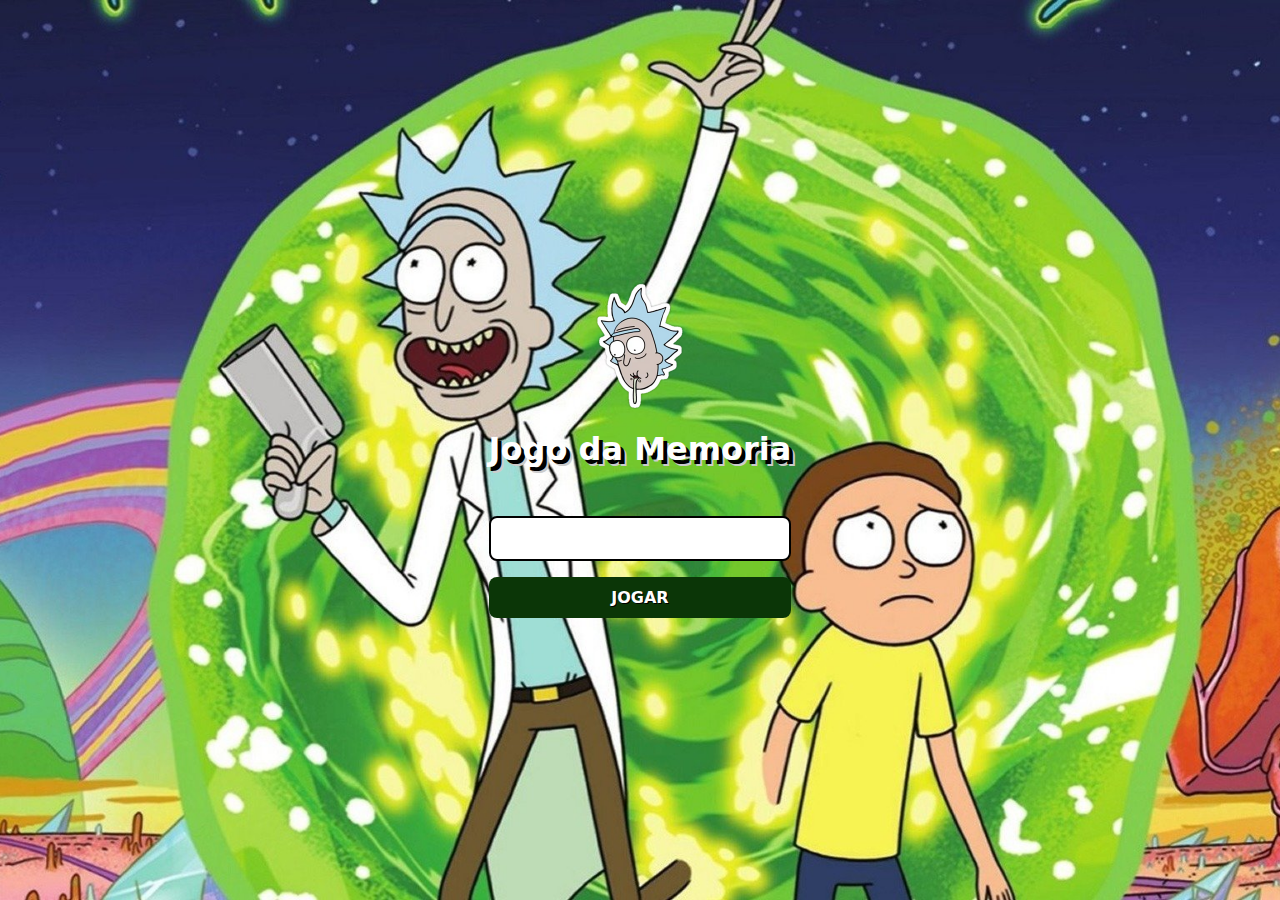
<file: index.html>
<!DOCTYPE html>
<html lang="pt-br">
<head>
    <meta charset="UTF-8">
    <meta name="viewport" content="width=device-width, initial-scale=1.0">

    

    <title>Login - Jogo da Memoria</title>

    <link rel="stylesheet" href="css/login.css">
    <script src="js/login.js" defer></script>

</head>
<body>



    <form class="login-form">

        <div class="login__header">

            <img src="images/logo_rick.png" alt="">
            <h1>Jogo da Memoria</h1>

        </div>

        <input type="text" class="login__input">
        <button type="submit" class="login__button">Jogar</button>

    </form>


</body>
</html>
</file>
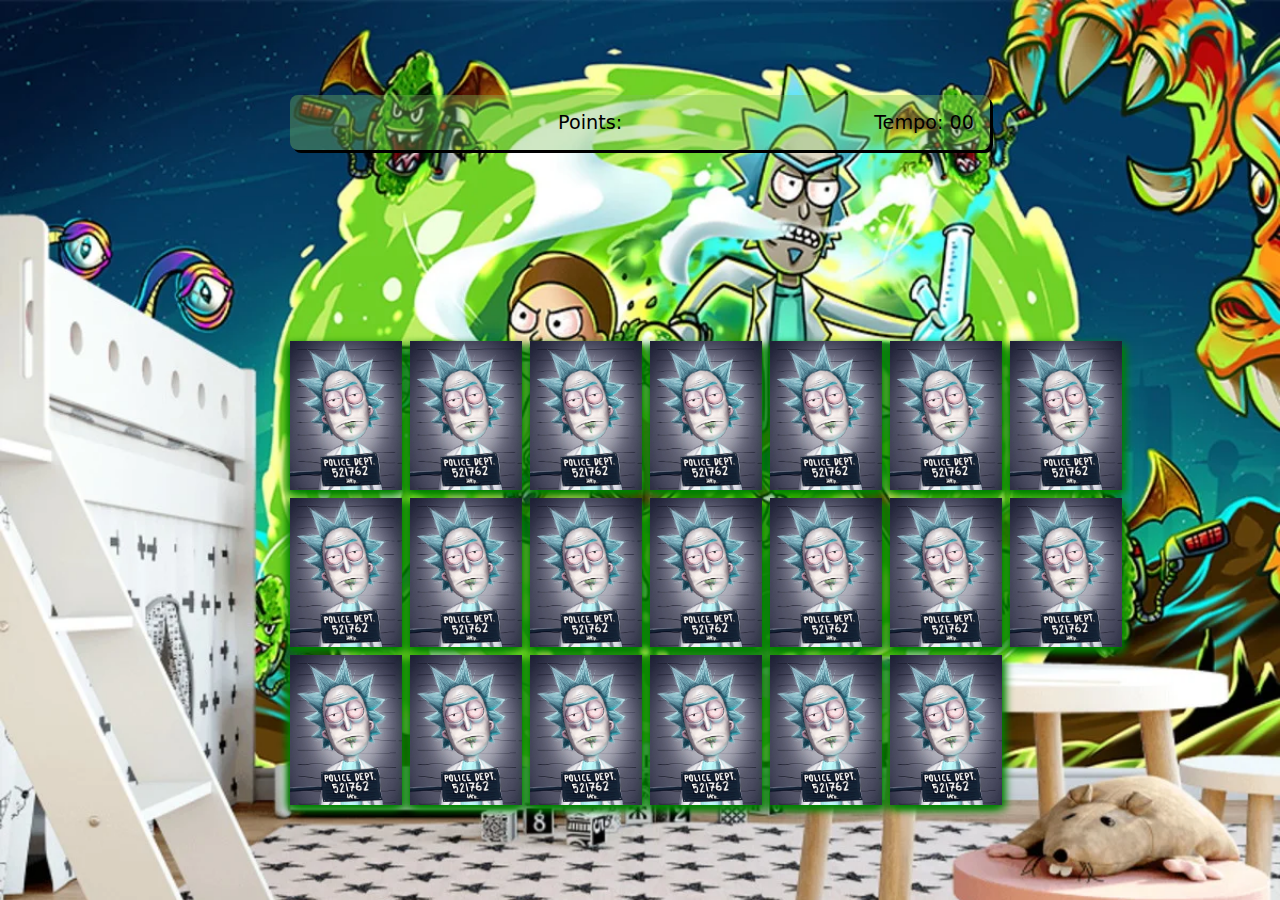
<file: pages/game.html>
<!DOCTYPE html>
<html lang="en">
<head>
    <meta charset="UTF-8">
    <meta name="viewport" content="width=device-width, initial-scale=1.0">
    
    
    <link rel="stylesheet" href="../css/game.css">
    
    <script src="../js/game.js" defer></script>
    
    <title>Game - jogo da memoria</title>


</head>
<body>

    <main>
         <header>

            <span class="player"></span>

            <span>
                Points: <span class="points"></span>
            </span>

            <span>
                Tempo: <span class="timer">00</span>
            </span>

         </header> 

         <div class="grid">

            
        
         </div>

    </main>
    
</body>
</html>
</file>
<file: css/login.css>
@import url('reset.css');

body{
    display: grid;
    place-items: center;
    height: 100vh;
    background: url("../images/fundo_jogo_.jpg") center;
    background-size: cover;
}

.login-form {
    display: flex;
    flex-direction: column;
    align-items: center;
    justify-content: center;
    height: 100%;
    padding: 0 4rem;
}

.login__header {
    text-align: center;
    margin-bottom: 3rem;
}

.login__header img {
    width: 8rem;
    height: 8rem;
    border-radius: 50%;
}

.login__header h1 {
    color: #fff;
    text-shadow: 4px 4px #000, 6px 6px #ccc;
    margin-top: 1rem;
}

.login__input {
    border: 2px solid #000000;
    padding: .7rem;
    border-radius: 8px;
    color: #000000;
    outline-color: #000000;
    font-size: 1rem;
    width: 100%;
    max-width: 350%;
    margin-bottom: 1rem;
}

.login__button{
    width: 100%;
    padding: .7rem;
    max-width: 350px;
    border-radius: 8px;
    background-color: #0b3607;
    color: #fff;
    text-shadow: 1px 1px #000;
    font-size: 1rem;
    cursor: pointer;
    text-transform: uppercase;
    font-weight: bold;
}

.login__button:disabled{
    background-color: #c2c2c2;
    cursor: auto;
}
</file>
<file: css/game.css>
@import url('reset.css');

body{
    background: url(../images/fundo_game2.webp)  no-repeat;
    background-size: cover;
    height: 100vh;
}

main{
    height: 100vh;
    width: 100%;
    display: grid;
    place-items: center;
}

header{
    background-color: #7dbd5f5e;
    width: calc(100% - 10%);
    max-width: 700px;
    display: flex;
    align-items: center;
    justify-content: space-between;
    font-size: 1.2rem;
    padding: 1rem;
    border-radius: 8px;
    box-shadow: 3px 3px;

}

.grid{
    
    max-width: 700px;
    grid-template-columns: repeat(7, 1fr);
    display: grid;
    gap: .5rem;
}

.card{
    background-color: black;
    width: 7rem;
    aspect-ratio: 3/4;
    border-radius: 5px;
    position: relative;
    cursor: pointer;
    transform-style: preserve-3d;
    transition: all 500ms ease;
}

/* .card:active{ 
    background-color: green;
    transform: rotateY(180deg);
 } */

.face{
    width: 100%;
    height: 100%;
    position: absolute;
    box-shadow: 4px 4px 8px green;
    background-size: cover !important;
}

.front{
    /* background: url(../images/1.png) center; */
    transform: rotateY(180deg);
}

.back{
    background: url(../images/carta_fundo.jpg);
    backface-visibility: hidden;
}

/* Classes que vão ser add com JS */

.reveal-card{
    transform: rotateY(180deg);
}

.disabled-card{
    filter: saturate(0);
    opacity: 0.5;
}

@media(max-width: 700px) {
    .grid{
        grid-template-columns: repeat(4, 1fr);
    }

    .card{
        aspect-ratio: 3/5;
        width: 4rem;
    }
}
</file>
